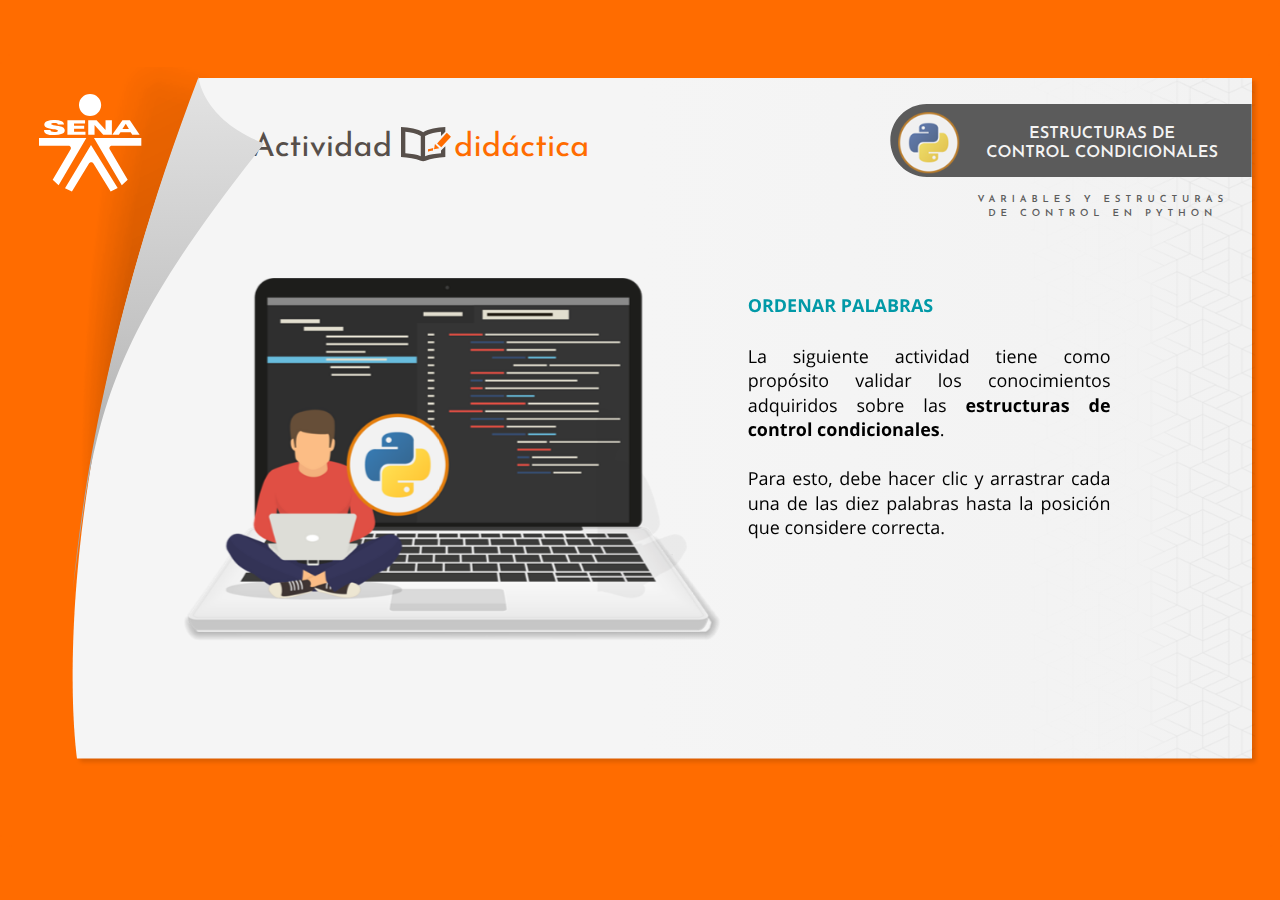
<file: public/media/actividad_1/index.html>
<!DOCTYPE html>
<html lang="es">
<head>
  <meta charset="utf-8">
  <!-- Creado con Storyline 360 - http://www.articulate.com  -->
  <!-- version: 3.47.23871.0 -->
  <title>SENA - Actividad Did&#225;ctica CF3</title>
  <meta http-equiv="x-ua-compatible" content="IE=edge" />
  <meta name="viewport" content="width=device-width, initial-scale=1.0, user-scalable=no, shrink-to-fit=no, minimal-ui" />
  <meta name="apple-mobile-web-app-capable" content="yes" />
  <style>
    html, body { height: 100%; padding: 0; margin: 0 }
    #app { height: 100%; width: 100%; }
  </style>
  
  <script>window.THREE = { };</script>
</head>
<body style="background: #FF6C00" class="cs-HTML theme-classic">
  <!-- 360 -->
  <script>!function(e){function n(e,i){return e.test(i)}function i(e){var i=e||navigator.userAgent,o=i.split("[FBAN");if(void 0!==o[1]&&(i=o[0]),this.apple={phone:n(t,i),ipod:n(d,i),tablet:!n(t,i)&&n(s,i),device:n(t,i)||n(d,i)||n(s,i)},this.amazon={phone:n(h,i),tablet:!n(h,i)&&n(a,i),device:n(h,i)||n(a,i)},this.android={phone:n(h,i)||n(b,i),tablet:!n(h,i)&&!n(b,i)&&(n(a,i)||n(r,i)),device:n(h,i)||n(a,i)||n(b,i)||n(r,i)},this.windows={phone:n(l,i),tablet:n(p,i),device:n(l,i)||n(p,i)},this.other={blackberry:n(f,i),blackberry10:n(u,i),opera:n(c,i),firefox:n(A,i),chrome:n(w,i),device:n(f,i)||n(u,i)||n(c,i)||n(A,i)||n(w,i)},this.seven_inch=n(v,i),this.any=this.apple.device||this.android.device||this.windows.device||this.other.device||this.seven_inch,this.phone=this.apple.phone||this.android.phone||this.windows.phone,this.tablet=this.apple.tablet||this.android.tablet||this.windows.tablet,"undefined"==typeof window)return this}function o(){var e=new i;return e.Class=i,e}var t=/iPhone/i,d=/iPod/i,s=/iPad/i,b=/(?=.*\bAndroid\b)(?=.*\bMobile\b)/i,r=/Android/i,h=/(?=.*\bAndroid\b)(?=.*\bSD4930UR\b)/i,a=/(?=.*\bAndroid\b)(?=.*\b(?:KFOT|KFTT|KFJWI|KFJWA|KFSOWI|KFTHWI|KFTHWA|KFAPWI|KFAPWA|KFARWI|KFASWI|KFSAWI|KFSAWA)\b)/i,l=/IEMobile/i,p=/(?=.*\bWindows\b)(?=.*\bARM\b)/i,f=/BlackBerry/i,u=/BB10/i,c=/Opera Mini/i,w=/(CriOS|Chrome)(?=.*\bMobile\b)/i,A=/(?=.*\bFirefox\b)(?=.*\bMobile\b)/i,v=new RegExp("(?:Nexus 7|BNTV250|Kindle Fire|Silk|GT-P1000)","i");"undefined"!=typeof module&&module.exports&&"undefined"==typeof window?module.exports=i:"undefined"!=typeof module&&module.exports&&"undefined"!=typeof window?module.exports=o():"function"==typeof define&&define.amd?define("isMobile",[],e.isMobile=o()):e.isMobile=o()}(this);
    window.isMobile.apple.tablet = window.isMobile.apple.tablet ||
      (navigator.platform === 'MacIntel' && navigator.maxTouchPoints > 1);
    window.isMobile.apple.device = window.isMobile.apple.device || window.isMobile.apple.tablet;
    window.isMobile.tablet = window.isMobile.tablet || window.isMobile.apple.tablet;
    window.isMobile.any = window.isMobile.any || window.isMobile.apple.tablet;
  </script>

  <div id="focus-sink" aria-hidden="true" tabIndex="-1"></div>

  <div id="preso"></div>
  <script>
    window.DS = {};
    window.globals = {
      DATA_PATH_BASE: '',
      HAS_FRAME: true,
      HAS_SLIDE: true,

      lmsPresent: false,
      tinCanPresent: false,
      cmi5Present: false,
      aoSupport: false,
      scale: 'show all',
      captureRc: false,
      browserSize: 'optimal',
      bgColor: '#FF6C00',
      features: 'AccessibleText,MultipleQuizTracking,SettingsControl,TextStyleHyperlinks',
      themeName: 'classic',
      preloaderColor: '#FFFFFF',
      suppressAnalytics: false,
      productChannel: 'stable',
      publishSource: 'storyline',
      aid: 'aid|942dc008-53e3-4bf8-be6b-c91d208d2bb5',
      cid: '6452a80d-d048-49e8-a9b8-eda16c62b007',
      playerVersion: '3.47.23871.0',
      maxIosVideoElements: 5,

      
      parseParams: function(qs) {
        if (window.globals.parsedParams != null) {
          return window.globals.parsedParams;
        }
        qs = (qs || window.location.search.substr(1)).split('+').join(' ');
        var params = {},
            tokens,
            re = /[?&]?([^=]+)=([^&]*)/g;

        while (tokens = re.exec(qs)) {
          params[decodeURIComponent(tokens[1]).trim()] =
            decodeURIComponent(tokens[2]).trim();
        }
        window.globals.parsedParams = params;
        return params;
      }

    };

    (function() {

      var classTypes = [ 'desktop', 'mobile', 'phone', 'tablet' ];

      var addDeviceClasses = function(prefix, testObj) {
        var curr, i;
        for (i = 0; i < classTypes.length; i++) {
          curr = classTypes[i];
          if (testObj[curr]) {
            document.body.classList.add(prefix + curr);
          }
        }
      };

      var params = window.globals.parseParams(),
          isDevicePreview = params.devicepreview === '1',
          isPhoneOverride = params.deviceType === 'phone' || (isDevicePreview && params.phone == '1'),
          isTabletOverride = (params.deviceType === 'tablet' || isDevicePreview) && !isPhoneOverride,
          isMobileOverride = isPhoneOverride || isTabletOverride;

      var deviceView = {
        desktop: !window.isMobile.any && !isMobileOverride,
        mobile: window.isMobile.any || isMobileOverride,
        phone: isPhoneOverride || (window.isMobile.phone && !isTabletOverride),
        tablet: isTabletOverride || window.isMobile.tablet
      };

      window.globals.deviceView = deviceView;
      window.isMobile.desktop = !window.isMobile.any;
      window.isMobile.mobile = window.isMobile.any;

      addDeviceClasses('view-', deviceView);

    })();
  </script>
  
  <script src='story_content/user.js' type=text/javascript></script>
  <div class="slide-loader"></div>

  <script type="text/javascript">
    if (window.globals.deviceView.isMobile) { var doc = document, loader = doc.body.querySelector('.slide-loader'); [ 1, 2, 3 ].forEach(function(n) { var d = doc.createElement('div'); d.style.backgroundColor = window.globals.preloaderColor; d.classList.add('mobile-loader-dot'); d.classList.add('dot' + n); loader.appendChild(d); }); }
  </script>

  <div class="mobile-load-title-overlay" style="display: none">
    <div class="mobile-load-title">SENA - Actividad Did&#225;ctica CF3</div>
  </div>

  <div class="mobile-chrome-warning"></div>

  <script>
    
    if (window.autoSpider && window.vInterfaceObject) {
      document.querySelector('.mobile-load-title-overlay').style.display = 'none';
    }
  </script>

  

  <link rel="stylesheet" href="html5/data/css/output.min.css" data-noprefix />
</body>
<script src="html5/lib/scripts/bootstrapper.min.js"></script>
</html>
</file>
<file: public/media/actividad_1/html5/data/css/output.min.css>
@font-face {
  font-family: 'Open SansBold CharsBold0BCBC636';
  src: url('[data-uri]');
  font-style: normal;
  font-weight: normal;
}
@font-face {
  font-family: 'Open Sans Charset1_ 5Vz5DFA0D62';
  src: url('[data-uri]');
  font-style: normal;
  font-weight: normal;
}
@font-face {
  font-family: 'Josefin Sans Charset1_ 8D0EEB61';
  src: url('[data-uri]');
  font-style: normal;
  font-weight: normal;
}
@font-face {
  font-family: 'Josefin Sans SemiBoBold25346115';
  src: url('[data-uri]');
  font-style: normal;
  font-weight: normal;
}
@font-face {
  font-family: 'Open Sans Semibold bold17F09ED3';
  src: url('[data-uri]');
  font-style: normal;
  font-weight: normal;
}
@font-face {
  font-family: 'Josefin Sans SemiBoBold769DA488';
  src: url('[data-uri]');
  font-style: normal;
  font-weight: normal;
}
@font-face {
  font-family: 'ArialBold Charset1_Bold938796FB';
  src: url('[data-uri]');
  font-style: normal;
  font-weight: normal;
}
@font-face {
  font-family: 'Open Sans Charset0_v9TY33EDE6F2';
  src: url('[data-uri]');
  font-style: normal;
  font-weight: normal;
}
@font-face {
  font-family: 'Open SansBold CharsBoldE47A47C6';
  src: url('[data-uri]');
  font-style: normal;
  font-weight: normal;
}
@font-face {
  font-family: 'Josefin Sans Charset0_v5A0E9131';
  src: url('[data-uri]');
  font-style: normal;
  font-weight: normal;
}
@font-face {
  font-family: 'Josefin Sans SemiBoBold06F28574';
  src: url('[data-uri]');
  font-style: normal;
  font-weight: normal;
}
@font-face {
  font-family: 'Open Sans Semibold bold27772842';
  src: url('[data-uri]');
  font-style: normal;
  font-weight: normal;
}
@font-face {
  font-family: 'Josefin Sans SemiBoBoldF8F98C7B';
  src: url('[data-uri]');
  font-style: normal;
  font-weight: normal;
}
@font-face {
  font-family: 'Arial Charset0_v8wz5YMo9EE9FF07';
  src: url('[data-uri]');
  font-style: normal;
  font-weight: normal;
}
@font-face {
  font-family: 'ArialBold Charset0_Bold3D70FAD3';
  src: url('[data-uri]');
  font-style: normal;
  font-weight: normal;
}
.cs-HTML {
  background: rgba(255, 108, 0, 1);
}
.cs-npnxnanbnsnfns00000000001 .cs-infopanel  {
  box-shadow: 0 1px 0 rgba(0, 0, 0, 1);
  background: rgba(255, 255, 255, 1);
}
.cs-npnxnanbnsnfns00000000001 .cs-infopanel .cs-link {
  color: rgba(124, 34, 128, 1);
}
.cs-npnxnanbnsnfns00000000001 .cs-infopanel .cs-link:hover {
  color: rgba(0, 0, 238, 1);
}
.cs-npnxnanbnsnfns00000000001 .cs-infopanel .cs-name {
  color: rgba(68, 68, 68, 1);
}
.cs-npnxnanbnsnfns00000000001 .cs-infopanel .cs-title {
  color: rgba(153, 153, 153, 1);
}
.cs-npnxnanbnsnfns00000000001 .cs-infopanelpopup  {
  box-shadow: 0 1px 0 rgba(0, 0, 0, 1);
  background: linear-gradient(180deg, rgba(29, 29, 29, 1) 0%, rgba(11, 11, 11, 1) 100%);
}
.cs-npnxnanbnsnfns00000000001 .cs-infopanelpopup .cs-link {
  color: rgba(255, 255, 255, 1);
}
.cs-npnxnanbnsnfns00000000001 .cs-infopanelpopup .cs-link:hover {
  color: rgba(117, 117, 117, 1);
}
.cs-npnxnanbnsnfns00000000001 .cs-infopanelpopup .cs-name {
  color: rgba(114, 114, 114, 1);
}
.cs-npnxnanbnsnfns00000000001 .cs-infopanelpopup .cs-bio {
  color: rgba(255, 255, 255, 1);
}
.cs-npnxnanbnsnfns00000000001 .cs-timer  {
  color: rgba(255, 255, 255, 1);
}
.cs-npnxnanbnsnfns00000000001 .cs-duration stop:first-child {
  stop-color: rgba(0, 215, 255, 1);
}
.cs-npnxnanbnsnfns00000000001 .cs-duration stop:last-child {
  stop-color: rgba(0, 171, 255, 1);
}
.cs-npnxnanbnsnfns00000000001 .cs-elapsed stop:first-child {
  stop-color: rgba(254, 227, 71, 1);
}
.cs-npnxnanbnsnfns00000000001 .cs-elapsed stop:last-child {
  stop-color: rgba(252, 204, 42, 1);
}
.cs-npnxnanbnsnfns00000000001 .cs-timer .cs-pie .cs-innerstroke {
  stroke: rgba(255, 255, 255, 1);
}
.cs-npnxnanbnsnfns00000000001 .cs-timer .cs-pie .cs-innerborder {
  stroke: rgba(204, 204, 204, 1);
}
.cs-npnxnanbnsnfns00000000001 .cs-window  {
  box-shadow: 0 8px 5px rgba(0, 0, 0, 0.2);
  border-color: rgba(29, 29, 29, 1);
  background: rgba(42, 42, 42, 1);
  color: rgba(255, 255, 255, 1);
}
.cs-npnxnanbnsnfns00000000001 .cs-window .cs-diva {
  border-color: rgba(49, 49, 49, 1);
}
.cs-npnxnanbnsnfns00000000001 .cs-window .cs-divb {
  border-color: rgba(14, 14, 14, 1);
}
.cs-npnxnanbnsnfns00000000001 .cs-editor .cs-editor-slide {
  color: rgba(255, 255, 255, 1);
}
.cs-npnxnanbnsnfns00000000001 .cs-editor .cs-editor-html {
  color: rgba(255, 255, 255, 1);
}
.cs-npnxnanbnsnfns00000000001 .cs-editor .cs-editor-button {
  text-shadow: 0 1px 0 rgba(0, 0, 0, 1);
  color: rgba(255, 255, 255, 1);
  border-color: rgba(3, 3, 3, 1);
  background: linear-gradient(180deg, rgba(51, 51, 51, 1) 0%, rgba(20, 20, 20, 1) 100%);
}
.cs-npnxnanbnsnfns00000000001 .cs-editor .cs-editor-button:hover {
  background: linear-gradient(180deg, rgba(58, 58, 58, 1) 0%, rgba(12, 12, 12, 1) 100%);
}
.cs-npnxnanbnsnfns00000000001 .cs-editor .cs-editor-button:active {
  background: linear-gradient(180deg, rgba(20, 20, 20, 1) 0%, rgba(50, 50, 50, 1) 100%);
}
.cs-npnxnanbnsnfns00000000001 .cs-listitem  {
  color: rgba(255, 255, 255, 1);
  border-color: rgba(52, 52, 52, 1);
}
.cs-npnxnanbnsnfns00000000001 .cs-listitem.cs-viewed {
  color: rgba(135, 135, 135, 1);
}
.cs-npnxnanbnsnfns00000000001 .cs-listitem.cs-selected {
  color: rgba(255, 255, 255, 1);
  background: rgba(63, 63, 63, 1);
}
.cs-npnxnanbnsnfns00000000001 .cs-listitem.cs-selected:hover {
  background: rgba(63, 63, 63, 1);
}
.cs-npnxnanbnsnfns00000000001 .cs-listitem.cs-selected.hover {
  background: rgba(63, 63, 63, 1);
}
.cs-npnxnanbnsnfns00000000001 .cs-listitem.cs-selected:focus {
  background: rgba(63, 63, 63, 1);
}
.cs-npnxnanbnsnfns00000000001 .cs-listitem .cs-icon-carrot {
  fill: rgba(255, 255, 255, 1);
}
.cs-npnxnanbnsnfns00000000001 .cs-listitem .cs-icon-carrot .cs-shadow {
  fill: rgba(0, 0, 0, 1);
}
.cs-npnxnanbnsnfns00000000001 .cs-listitem:hover {
  background: rgba(49, 49, 49, 1);
}
.cs-npnxnanbnsnfns00000000001 .cs-listitem.hover {
  background: rgba(49, 49, 49, 1);
}
.cs-npnxnanbnsnfns00000000001 .cs-listitem:focus {
  background: rgba(49, 49, 49, 1);
}
.cs-npnxnanbnsnfns00000000001 .cs-glossary  {
  color: rgba(255, 255, 255, 1);
}
.cs-npnxnanbnsnfns00000000001 .cs-glossary .cs-scrolling-panel {
  background: rgba(51, 51, 51, 1);
}
.cs-npnxnanbnsnfns00000000001 .cs-glossary .cs-term.cs-selected .cs-choice-list-trigger {
  color: rgba(255, 255, 255, 1);
  background: rgba(63, 63, 63, 1);
}
.cs-npnxnanbnsnfns00000000001 .cs-glossary .cs-term.cs-selected .cs-choice-list-trigger:focus {
  color: rgba(255, 255, 255, 1);
  background: rgba(63, 63, 63, 1);
}
.cs-npnxnanbnsnfns00000000001 .cs-glossary .cs-term:hover .cs-choice-list-trigger {
  background: rgba(28, 28, 28, 1);
}
.cs-npnxnanbnsnfns00000000001 .cs-glossary .cs-term.hover .cs-choice-list-trigger {
  background: rgba(28, 28, 28, 1);
}
.cs-npnxnanbnsnfns00000000001 .cs-glossary .cs-term .cs-choice-list-trigger:focus {
  background: rgba(28, 28, 28, 1);
}
.cs-npnxnanbnsnfns00000000001 .cs-glossary .cs-diva {
  border-color: rgba(61, 61, 61, 1);
}
.cs-npnxnanbnsnfns00000000001 .cs-glossary .cs-divb {
  border-color: rgba(32, 32, 32, 1);
}
.cs-npnxnanbnsnfns00000000001 .cs-glossary .cs-divc {
  border-color: rgba(61, 61, 61, 1);
}
.cs-npnxnanbnsnfns00000000001 .cs-glossary .cs-heading {
  color: rgba(255, 255, 255, 1);
}
.cs-npnxnanbnsnfns00000000001 .cs-resource .cs-separator {
  border-color: rgba(44, 44, 44, 1);
}
.cs-npnxnanbnsnfns00000000001 .cs-outline  {
  color: rgba(255, 255, 255, 1);
}
.cs-npnxnanbnsnfns00000000001 .cs-outline .cs-diva {
  border-color: rgba(28, 28, 28, 1);
}
.cs-npnxnanbnsnfns00000000001 .cs-outline .cs-divb {
  border-color: rgba(54, 54, 54, 1);
}
.cs-npnxnanbnsnfns00000000001 .cs-outline .cs-divc {
  border-color: rgba(52, 52, 52, 1);
}
.cs-npnxnanbnsnfns00000000001 .cs-outline .cs-search-filter:hover {
  color: rgba(117, 117, 117, 1);
}
.cs-npnxnanbnsnfns00000000001 .cs-outline .cs-search-filter.hover {
  color: rgba(117, 117, 117, 1);
}
.cs-npnxnanbnsnfns00000000001 .cs-transcript  {
  color: rgba(255, 255, 255, 1);
}
.cs-npnxnanbnsnfns00000000001 .cs-transcript .cs-div {
  border-color: rgba(44, 44, 44, 1);
}
.cs-npnxnanbnsnfns00000000001 .cs-tabs:not(.topmenu-item) {
  color: rgba(114, 114, 114, 1);
}
.cs-npnxnanbnsnfns00000000001 .cs-tabs .cs-inner-button:not(.topmenu-item) {
  text-shadow: 0 1px 0 rgba(0, 0, 0, 1);
}
.cs-npnxnanbnsnfns00000000001 .cs-tabs:hover:not(.topmenu-item) {
  color: rgba(82, 84, 84, 1);
}
.cs-npnxnanbnsnfns00000000001 .cs-tabs.cs-selected {
  background: rgba(36, 36, 36, 1);
  color: rgba(255, 255, 255, 1);
}
.cs-npnxnanbnsnfns00000000001 .cs-seekcontrol  {
  background: linear-gradient(180deg, rgba(51, 51, 51, 1) 0%, rgba(20, 20, 20, 1) 100%);
  border-color: rgba(3, 3, 3, 1);
}
.cs-npnxnanbnsnfns00000000001 .cs-seekcontrol .cs-button:hover .cs-icon {
  fill: rgba(255, 255, 255, 1);
}
.cs-npnxnanbnsnfns00000000001 .cs-seekcontrol .cs-button.hover .cs-icon {
  fill: rgba(255, 255, 255, 1);
}
.cs-npnxnanbnsnfns00000000001 .cs-seekcontrol .cs-button .cs-icon-shadow {
  fill: rgba(0, 0, 0, 1);
}
.cs-npnxnanbnsnfns00000000001 .cs-seekcontrol .cs-button .cs-icon {
  fill: rgba(255, 255, 255, 1);
}
.cs-npnxnanbnsnfns00000000001 .cs-seekcontrol .cs-seek .cs-fill {
  background: rgba(255, 255, 255, 1);
}
.cs-npnxnanbnsnfns00000000001 .cs-seekcontrol .cs-seek {
  background: rgba(34, 34, 34, 1);
  border-color: rgba(26, 26, 26, 1);
}
.cs-npnxnanbnsnfns00000000001 .cs-searchinput .cs-input {
  color: rgba(45, 45, 45, 1);
  border-color: rgba(32, 32, 32, 1);
  background: rgba(255, 255, 255, 1);
}
.cs-npnxnanbnsnfns00000000001 .cs-searchinput .cs-input:focus {
  color: rgba(45, 45, 45, 1);
  background: rgba(255, 255, 255, 1);
}
.cs-npnxnanbnsnfns00000000001 .cs-searchinput .cs-input:hover {
  box-shadow: inset 0 0 1px 0 rgba(235, 148, 113, 0);
}
.cs-npnxnanbnsnfns00000000001 .cs-searchinput .cs-input.hover {
  box-shadow: inset 0 0 1px 0 rgba(235, 148, 113, 0);
}
.cs-npnxnanbnsnfns00000000001 .cs-searchinput .cs-button .cs-icon {
  fill: rgba(255, 255, 255, 1);
}
.cs-npnxnanbnsnfns00000000001 .cs-searchinput .cs-button:hover {
  fill: linear-gradient(180deg, rgba(58, 58, 58, 1) 0%, rgba(12, 12, 12, 1) 100%);
}
.cs-npnxnanbnsnfns00000000001 .cs-searchinput .cs-button.hover {
  fill: linear-gradient(180deg, rgba(58, 58, 58, 1) 0%, rgba(12, 12, 12, 1) 100%);
}
.cs-npnxnanbnsnfns00000000001 .cs-menu  {
  box-shadow: 0 1px 0 rgba(14, 14, 14, 1);
  background: rgba(36, 36, 36, 1);
}
.cs-npnxnanbnsnfns00000000001 .cs-topmenu-item.active .cs-tab {
  background: rgba(36, 36, 36, 1);
}
.cs-npnxnanbnsnfns00000000001 .cs-logo  {
  box-shadow: 0 1px 0 rgba(0, 0, 0, 1);
  background: rgba(255, 255, 255, 1);
}
.cs-npnxnanbnsnfns00000000001 .cs-checkbox  {
  color: rgba(255, 255, 255, 1);
}
.cs-npnxnanbnsnfns00000000001 .cs-checkbox:hover {
  border-color: rgba(156, 156, 156, 1);
}
.cs-npnxnanbnsnfns00000000001 .cs-checkbox.hover {
  border-color: rgba(156, 156, 156, 1);
}
.cs-npnxnanbnsnfns00000000001 .cs-checkbox .cs-box {
  color: rgba(255, 255, 255, 1);
  border-color: rgba(22, 22, 22, 1);
}
.cs-npnxnanbnsnfns00000000001 .cs-checkbox .cs-box:checked::after {
  color: rgba(43, 196, 0, 1);
}
.cs-npnxnanbnsnfns00000000001 .cs-button  {
  text-shadow: 0 1px 0 rgba(255, 108, 0, 1);
  color: rgba(255, 255, 255, 1);
  border-color: rgba(255, 255, 255, 1);
  background: linear-gradient(180deg, rgba(255, 108, 0, 1) 0%, rgba(255, 108, 0, 1) 100%);
  box-shadow: 0 1px 0 rgba(255, 108, 0, 1);
}
.cs-npnxnanbnsnfns00000000001 .cs-button .cs-icon {
  fill: rgba(255, 255, 255, 1);
}
.cs-npnxnanbnsnfns00000000001 .cs-button .cs-icon-shadow {
  fill: rgba(255, 108, 0, 1);
}
.cs-npnxnanbnsnfns00000000001 .cs-button:hover {
  background: linear-gradient(180deg, rgba(90, 90, 90, 1) 0%, rgba(90, 90, 90, 1) 100%);
}
.cs-npnxnanbnsnfns00000000001 .cs-button.hover {
  background: linear-gradient(180deg, rgba(90, 90, 90, 1) 0%, rgba(90, 90, 90, 1) 100%);
}
.cs-npnxnanbnsnfns00000000001 .cs-button:active {
  background: linear-gradient(180deg, rgba(255, 108, 0, 1) 0%, rgba(255, 108, 0, 1) 100%);
}
.cs-npnxnanbnsnfns00000000001 .cs-button.cs-disabled:hover {
  background: linear-gradient(180deg, rgba(255, 108, 0, 1) 0%, rgba(255, 108, 0, 1) 100%);
}
.cs-npnxnanbnsnfns00000000001 .cs-button.cs-disabled.hover {
  background: linear-gradient(180deg, rgba(255, 108, 0, 1) 0%, rgba(255, 108, 0, 1) 100%);
}
.cs-npnxnanbnsnfns00000000001 .cs-button.cs-disabled:active {
  background: linear-gradient(180deg, rgba(255, 108, 0, 1) 0%, rgba(255, 108, 0, 1) 100%);
}
.cs-npnxnanbnsnfns00000000001 .cs-button.cs-volume:hover {
  background: linear-gradient(180deg, rgba(255, 108, 0, 1) 0%, rgba(255, 108, 0, 1) 100%);
}
.cs-npnxnanbnsnfns00000000001 .cs-button.cs-volume.hover {
  background: linear-gradient(180deg, rgba(255, 108, 0, 1) 0%, rgba(255, 108, 0, 1) 100%);
}
.cs-npnxnanbnsnfns00000000001 .cs-button.cs-volume:active {
  background: linear-gradient(180deg, rgba(255, 108, 0, 1) 0%, rgba(255, 108, 0, 1) 100%);
}
.cs-npnxnanbnsnfns00000000001.cs-base  {
  color: rgba(255, 255, 255, 1);
  border-color: rgba(255, 108, 0, 1);
  background: linear-gradient(180deg, rgba(255, 108, 0, 1) 0%, rgba(255, 108, 0, 1) 100%);
}
.cs-npnxnanbnsnfns00000000001.cs-base .cs-separator .cs-diva {
  background: rgba(14, 14, 14, 1);
}
.cs-npnxnanbnsnfns00000000001.cs-base .cs-separator .cs-divb {
  background: rgba(49, 49, 49, 1);
}
.cs-npnxnanbnsnfns00000000001.cs-base .cs-topmenu-item.active .cs-tab {
  border-color: rgba(14, 14, 14, 1);
}
.cs-npnxnanbnsnfns00000000001.cs-base .cs-topmenu-item.active .cs-panel {
  border-color: rgba(14, 14, 14, 1);
}
.cs-npnxnanbnsnfns00000000001.cs-base .cs-left {
  background: linear-gradient(180deg, rgba(27, 27, 27, 1) 0%, rgba(10, 10, 10, 1) 100%);
}
.cs-npnxnanbnsnfns00000000001.cs-base .cs-area-primary .cs-slide-container {
  background: linear-gradient(180deg, rgba(255, 108, 0, 1) 0%, rgba(255, 108, 0, 1) 100%);
}
.cs-npnxnanbnsnfns00000000001 .cs-volume::-moz-range-thumb {
  border-color: rgba(28, 28, 28, 1);
  box-shadow: inset 0 0 1px 0 rgba(90, 90, 90, 1);
  background: rgba(76, 76, 76, 1);
}
.cs-npnxnanbnsnfns00000000001 .cs-volume::-ms-thumb {
  border-color: rgba(28, 28, 28, 1);
  box-shadow: inset 0 0 1px 0 rgba(90, 90, 90, 1);
  background: rgba(76, 76, 76, 1);
}
.cs-npnxnanbnsnfns00000000001 .cs-volume::-webkit-slider-thumb {
  border-color: rgba(28, 28, 28, 1);
  box-shadow: inset 0 0 1px 0 rgba(90, 90, 90, 1);
  background: rgba(76, 76, 76, 1);
}
.cs-npnxnanbnsnfns00000000001 .cs-volume::-moz-range-track {
  border-color: rgba(73, 73, 73, 1);
  background: rgba(49, 49, 49, 1);
}
.cs-npnxnanbnsnfns00000000001 .cs-volume::-ms-track {
  border-color: rgba(73, 73, 73, 1);
  background: rgba(49, 49, 49, 1);
}
.cs-npnxnanbnsnfns00000000001 .cs-volume::-webkit-slider-runnable-track {
  border-color: rgba(73, 73, 73, 1);
  background: rgba(49, 49, 49, 1);
}
body.show-focus .tab-focus-box {
  border-color: rgba(255, 255, 0, 1);
}
.skipnav {
  border-color: rgba(255, 255, 0, 1);
}
.fn-npnxnanbsnfns00000000001 {
  font-family: 'Open SansD6FFC9F9';
  -webkit-font-variant-ligatures: no-common-ligatures;
  font-variant-ligatures: no-common-ligatures;
}
.fn-pxabnsnfns00000000001 {
  font-family: 'Open SansD6FFC9F9';
  -webkit-font-variant-ligatures: no-common-ligatures;
  font-variant-ligatures: no-common-ligatures;
}
.fn-npxnabnsnfns00000000001 {
  font-family: 'Open SansD6FFC9F9';
  -webkit-font-variant-ligatures: no-common-ligatures;
  font-variant-ligatures: no-common-ligatures;
}
.fn-npnxnanbnsnfns00000000001 {
  font-family: 'Open SansD6FFC9F9';
  -webkit-font-variant-ligatures: no-common-ligatures;
  font-variant-ligatures: no-common-ligatures;
}
.fn-pxabnsnfns00000000000 {
  font-family: 'Open SansD6FFC9F9';
  -webkit-font-variant-ligatures: no-common-ligatures;
  font-variant-ligatures: no-common-ligatures;
}
@font-face {
  font-family: 'Open SansD6FFC9F9';
  src: url('[data-uri]');
  font-style: normal;
  font-weight: bold;
}
@font-face {
  font-family: 'Open SansD6FFC9F9';
  src: url('[data-uri]');
  font-style: normal;
  font-weight: normal;
}
.cs-InvalidPromptSlide .cs-6LPvNGJT3td-InvalidPromptSlide-btn0 {
  color: rgba(255, 255, 255, 1);
  border-color: rgba(3, 3, 3, 1);
  background: linear-gradient(180deg, rgba(51, 51, 51, 1) 0%, rgba(20, 20, 20, 1) 100%);
  text-shadow: 0 1px 0 rgba(0, 0, 0, 1);
}
.cs-InvalidPromptSlide .cs-6LPvNGJT3td-InvalidPromptSlide-btn0 .cs-html {
  color: rgba(255, 255, 255, 1);
}
.cs-InvalidPromptSlide .cs-6LPvNGJT3td-InvalidPromptSlide-btn0 .cs-slide {
  border-color: rgba(255, 255, 255, 1);
}
.cs-InvalidPromptSlide .cs-6LPvNGJT3td-InvalidPromptSlide-btn0:hover {
  background: linear-gradient(180deg, rgba(58, 58, 58, 1) 0%, rgba(12, 12, 12, 1) 100%);
}
.cs-InvalidPromptSlide .cs-6LPvNGJT3td-InvalidPromptSlide-btn0:active {
  background: linear-gradient(180deg, rgba(20, 20, 20, 1) 0%, rgba(50, 50, 50, 1) 100%);
}
.cs-PrintPromptSlide .cs-6LPvNGJT3td-PrintPromptSlide-btn0 {
  color: rgba(255, 255, 255, 1);
  border-color: rgba(3, 3, 3, 1);
  background: linear-gradient(180deg, rgba(51, 51, 51, 1) 0%, rgba(20, 20, 20, 1) 100%);
  text-shadow: 0 1px 0 rgba(0, 0, 0, 1);
}
.cs-PrintPromptSlide .cs-6LPvNGJT3td-PrintPromptSlide-btn0 .cs-html {
  color: rgba(255, 255, 255, 1);
}
.cs-PrintPromptSlide .cs-6LPvNGJT3td-PrintPromptSlide-btn0 .cs-slide {
  border-color: rgba(255, 255, 255, 1);
}
.cs-PrintPromptSlide .cs-6LPvNGJT3td-PrintPromptSlide-btn0:hover {
  background: linear-gradient(180deg, rgba(58, 58, 58, 1) 0%, rgba(12, 12, 12, 1) 100%);
}
.cs-PrintPromptSlide .cs-6LPvNGJT3td-PrintPromptSlide-btn0:active {
  background: linear-gradient(180deg, rgba(20, 20, 20, 1) 0%, rgba(50, 50, 50, 1) 100%);
}
.cs-ScrollPromptSlide .cs-6LPvNGJT3td-ScrollPromptSlide-btn0 {
  color: rgba(255, 255, 255, 1);
  border-color: rgba(3, 3, 3, 1);
  background: linear-gradient(180deg, rgba(51, 51, 51, 1) 0%, rgba(20, 20, 20, 1) 100%);
  text-shadow: 0 1px 0 rgba(0, 0, 0, 1);
}
.cs-ScrollPromptSlide .cs-6LPvNGJT3td-ScrollPromptSlide-btn0 .cs-html {
  color: rgba(255, 255, 255, 1);
}
.cs-ScrollPromptSlide .cs-6LPvNGJT3td-ScrollPromptSlide-btn0 .cs-slide {
  border-color: rgba(255, 255, 255, 1);
}
.cs-ScrollPromptSlide .cs-6LPvNGJT3td-ScrollPromptSlide-btn0:hover {
  background: linear-gradient(180deg, rgba(58, 58, 58, 1) 0%, rgba(12, 12, 12, 1) 100%);
}
.cs-ScrollPromptSlide .cs-6LPvNGJT3td-ScrollPromptSlide-btn0:active {
  background: linear-gradient(180deg, rgba(20, 20, 20, 1) 0%, rgba(50, 50, 50, 1) 100%);
}
.cs-ExternalInterfaceErrorSlide .cs-buttonOK {
  color: rgba(255, 255, 255, 1);
  border-color: rgba(3, 3, 3, 1);
  background: linear-gradient(180deg, rgba(51, 51, 51, 1) 0%, rgba(20, 20, 20, 1) 100%);
  text-shadow: 0 1px 0 rgba(0, 0, 0, 1);
}
.cs-ExternalInterfaceErrorSlide .cs-buttonOK .cs-html {
  color: rgba(255, 255, 255, 1);
}
.cs-ExternalInterfaceErrorSlide .cs-buttonOK .cs-slide {
  border-color: rgba(255, 255, 255, 1);
}
.cs-ExternalInterfaceErrorSlide .cs-buttonOK:hover {
  background: linear-gradient(180deg, rgba(58, 58, 58, 1) 0%, rgba(12, 12, 12, 1) 100%);
}
.cs-ExternalInterfaceErrorSlide .cs-buttonOK:active {
  background: linear-gradient(180deg, rgba(20, 20, 20, 1) 0%, rgba(50, 50, 50, 1) 100%);
}
</file>
